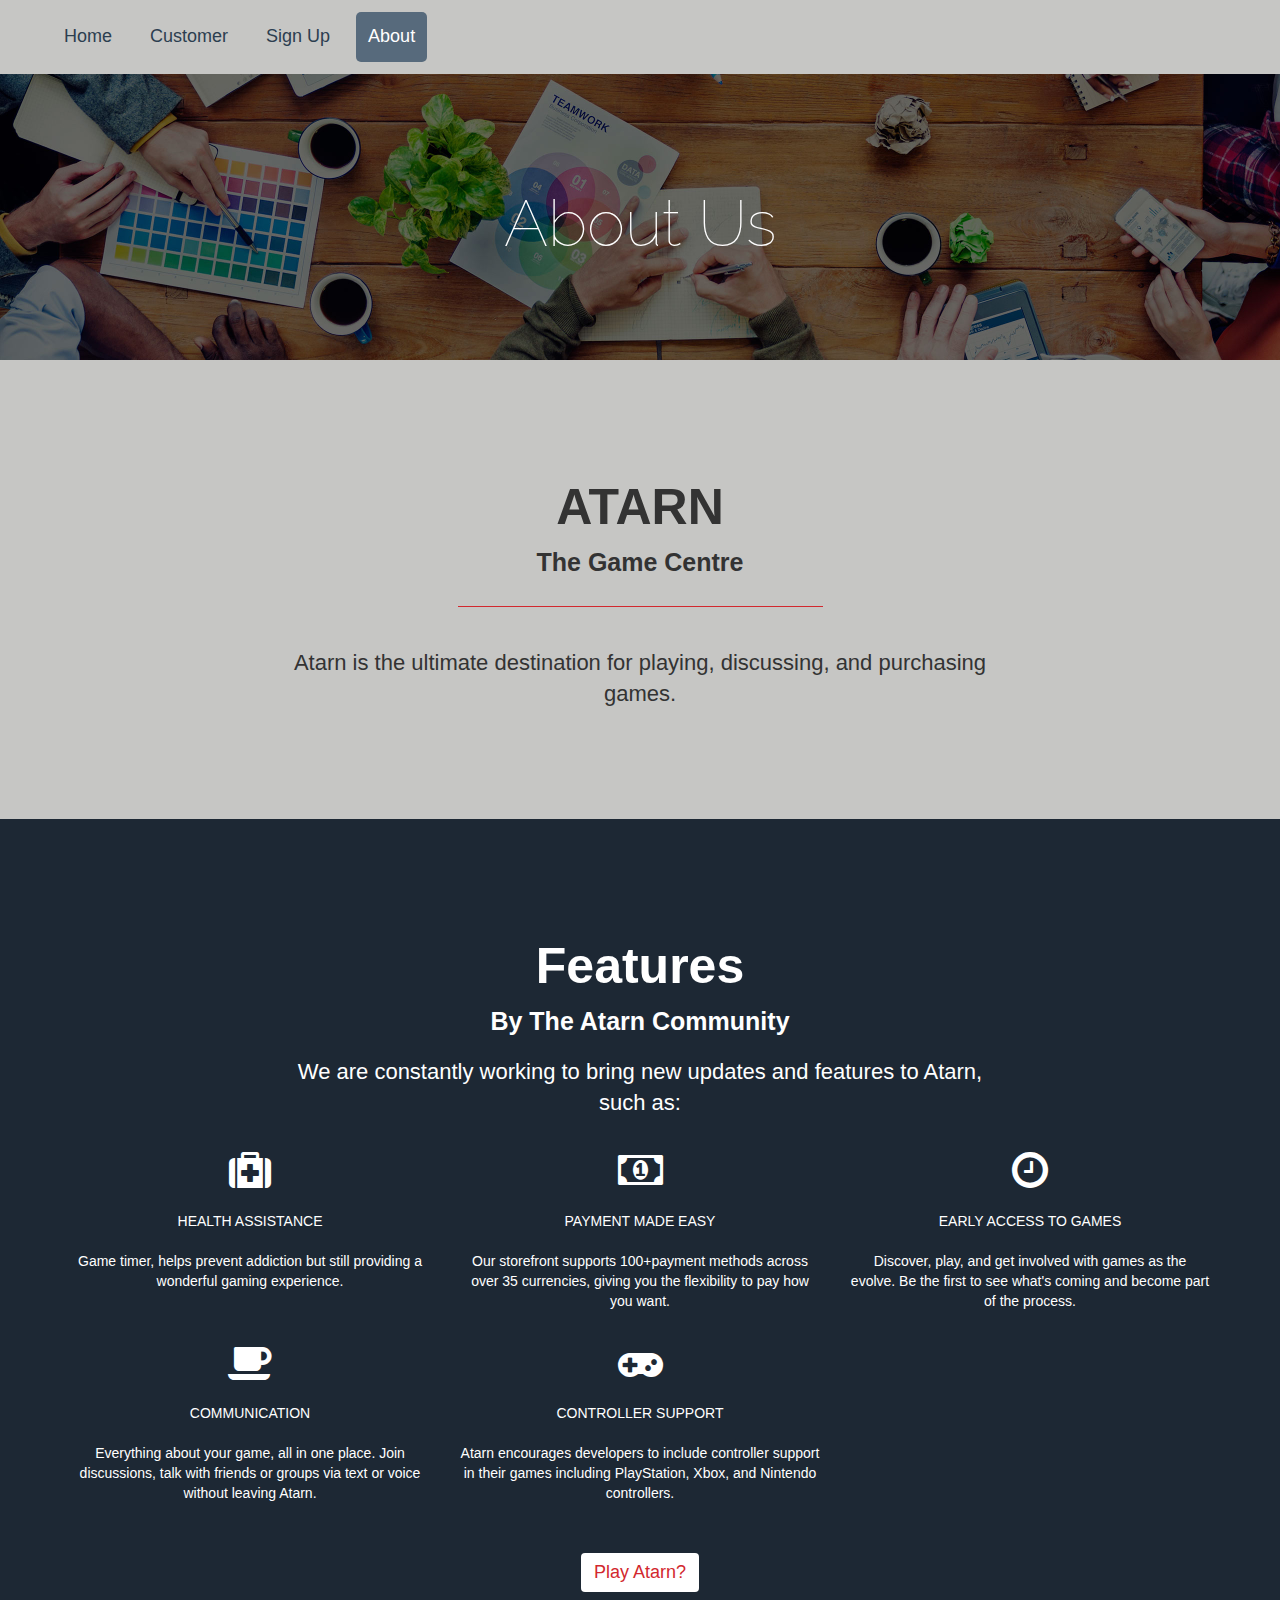
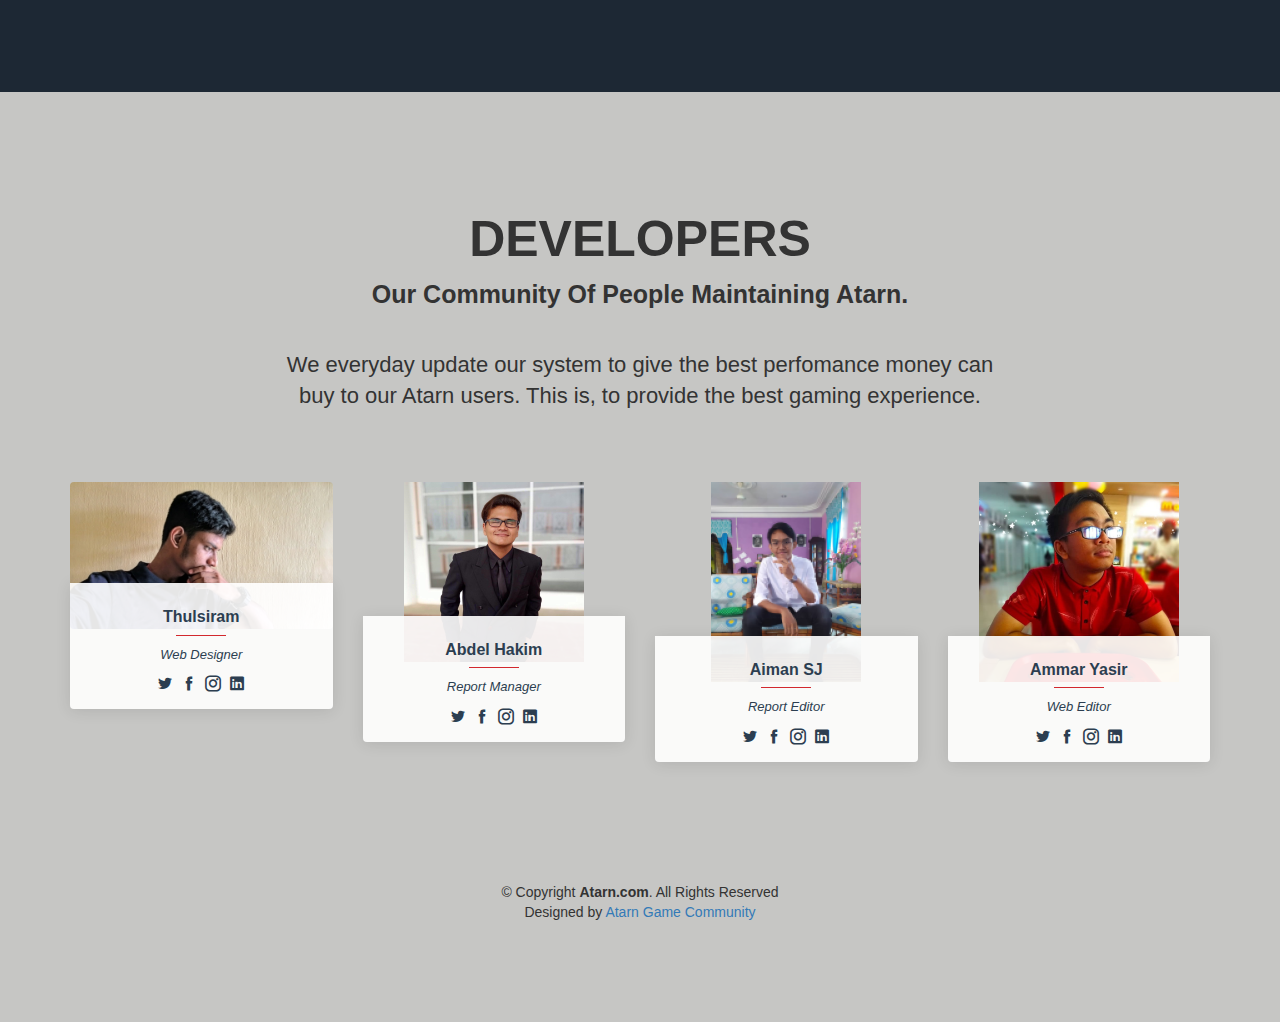
<file: AternStore/AternStore/about-us.html>
<!DOCTYPE html>
<html>
<html lang="en">
   <body>
<head>
    <meta charset="UTF-8">
    <meta name="viewport" content="width=device-width, initial-scale=1.0">
    <title>Atern Store | About</title>
    <link href="https://fonts.googleapis.com/css?family=Raleway" rel="stylesheet">
    <link rel="stylesheet" href="https://maxcdn.bootstrapcdn.com/font-awesome/4.6.3/css/font-awesome.min.css">
    <link rel="stylesheet" href="style/about-us.css">
    <link href="https://maxcdn.bootstrapcdn.com/bootstrap/3.3.6/css/bootstrap.min.css" rel="stylesheet">
    <script src="https://code.jquery.com/jquery-2.2.0.min.js" type="text/javascript"></script>
    <script src="https://maxcdn.bootstrapcdn.com/bootstrap/3.3.6/js/bootstrap.min.js"></script>
  <link href="assets/vendor/icofont/icofont.min.css" rel="stylesheet">
</head>
<header>        
   <ul>
   <a id="home" href="index.php">Home</a>
   <a id="customer" onclick="openForm()">Customer</a>
   <a id="signup" href="signup.php">Sign Up</a>
   <a id="creator" class="active" href="about-us.html">About</a>
</ul>
</header>
<body>


<div class="ct-pageWrapper" id="ct-js-wrapper">
<section class="company-heading intro-type" id="parallax-one">
   <div class="container">
      <div class="row product-title-info">
         <div class="col-md-12">
            <h1><br>
               About Us
            </h1>
         </div>
      </div>
   </div>
   <div class="parallax" id="parallax-cta" style="background-image:url(src/assets/hero.jpg);">
      &nbsp;
   </div>
</section>
<section class="story-section company-sections ct-u-paddingBoth100 paddingBothHalf noTopMobilePadding" id="section">
   <div class="container text-center">
      <h2>
         ATARN
      </h2>
      <h3>
         The Game Centre
      </h3>
      <div class="col-md-8 col-md-offset-2">
         <div class="red-border">
            &nbsp;
         </div>
         <p class="ct-u-size22 ct-u-fontWeight300 marginTop40">
            Atarn is the ultimate destination for playing, discussing, and purchasing games.
         </p>
         <!-- <a class="ct-u-marginTop60 btn btn-solodev-red btn-fullWidth-sm ct-u-size19" href="#">Learn More</a> -->
      </div>
   </div>
</section>
<section class="culture-section company-sections ct-u-paddingBoth100 paddingBothHalf noTopMobilePadding">
   <div class="container">
      <div class="col-md-8 col-md-offset-2">
         <h2>
            Features
         </h2>
         <h3>
            By The Atarn Community
         </h3>
         <p class="ct-u-size22 ct-u-fontWeight300 ct-u-marginBottom60">
            We are constantly working to bring new updates and features to Atarn, such as:
         </p>
         <br>
      </div>
      <div class="row ct-u-paddingBoth20">
         <div class="col-xs-6 col-md-4">
            <div class="company-icons-white">
               <i class="fa fa-medkit" aria-hidden="true"></i>
               <p>
                  HEALTH ASSISTANCE
               </p>
               <p class="company-icons-subtext hidden-xs">
                  Game timer, helps prevent addiction but still providing a wonderful gaming experience.
               </p>
            </div>
         </div>
         <div class="col-xs-6 col-md-4">
            <div class="company-icons-white">
               <i class="fa fa-money" aria-hidden="true"></i>
               <p>
                  PAYMENT MADE EASY
               </p>
               <p class="company-icons-subtext hidden-xs">
                  Our storefront supports 100+payment methods across over 35 currencies, giving you the flexibility to pay how you want.
            </div>
         </div>
         <div class="col-xs-6 col-md-4">
            <div class="company-icons-white">
               <i class="fa fa-clock-o" aria-hidden="true"></i>
               <p>
                  EARLY ACCESS TO GAMES
               </p>
               <p class="company-icons-subtext hidden-xs">
                  Discover, play, and get involved with games as the evolve. Be the first to see what's coming and become part of the process.
               </p>
               <br>
            </div>
         </div>
      </div>
      <div class="row ct-u-paddingBoth20">
         <div class="col-xs-6 col-md-4">
            <div class="company-icons-white">
               <i class="fa fa-coffee" aria-hidden="true"></i>
               <p>
                  COMMUNICATION
               </p>
               <p class="company-icons-subtext hidden-xs">
                  Everything about your game, all in one place. Join discussions, talk with friends or groups via text or voice without leaving Atarn.
               </p>
            </div>
         </div>
         <div class="col-xs-6 col-md-4">
            <div class="company-icons-white">
               <i class="fa fa-gamepad" aria-hidden="true"></i>
               <p>
                  CONTROLLER SUPPORT 
               </p>
               <p class="company-icons-subtext hidden-xs">
                  Atarn encourages developers to include controller support in their games including PlayStation, Xbox, and Nintendo controllers.
               </p>
            </div>
         </div>
      </div>
      <a class="ct-u-marginTop60 btn btn-solodev-red-reversed btn-fullWidth-sm ct-u-size19" href="index.php">Play Atarn?</a>
   </div>
</section>
<section class="customers-section company-sections ct-u-paddingBoth100 paddingBothHalf noTopMobilePadding">
<div class="container">
   <div class="col-md-8 col-md-offset-2">
      <h2>
         DEVELOPERS
      </h2>
      <h3>
         Our Community of People Maintaining Atarn.
      </h3>
      <p class="ct-u-size22 ct-u-fontWeight300 ct-u-marginBottom60 marginTop40">
         We everyday update our system to give the best perfomance money can buy to our Atarn users. This is, to provide the best gaming experience.
      </p>
   </div>
</div>
<br><br><br>
   <div>
      <section id="team" class="team">
         <div class="container">
      
           <div class="row" data-aos="fade-left">
      
             <div class="col-lg-3 col-md-6">
               <div class="member" data-aos="zoom-in" data-aos-delay="100">
                 <div class="pic"><img src="images/logic.png" class="img-fluid" alt=""></div>
                 <div class="member-info">
                   <h4>Thulsiram</h4>
                   <span>Web Designer</span>
                   <div class="social">
                     <a href=""><i class="icofont-twitter"></i></a>
                     <a href=""><i class="icofont-facebook"></i></a>
                     <a href=""><i class="icofont-instagram"></i></a>
                     <a href=""><i class="icofont-linkedin"></i></a>
                   </div>
                 </div>
               </div>
             </div>
      
             <div class="col-lg-3 col-md-6 mt-5 mt-md-0">
               <div class="member" data-aos="zoom-in" data-aos-delay="200">
                 <div class="pic"><img src="images/logo-target.png" class="img-fluid" alt=""></div>
                 <div class="member-info">
                   <h4>Abdel Hakim</h4>
                   <span>Report Manager</span>
                   <div class="social">
                     <a href=""><i class="icofont-twitter"></i></a>
                     <a href=""><i class="icofont-facebook"></i></a>
                     <a href=""><i class="icofont-instagram"></i></a>
                     <a href=""><i class="icofont-linkedin"></i></a>
                   </div>
                 </div>
               </div>
             </div>
      
             <div class="col-lg-3 col-md-6 mt-5 mt-lg-0">
               <div class="member" data-aos="zoom-in" data-aos-delay="300">
                 <div class="pic"><img src="images/logo-zeina.png" class="img-fluid" alt=""></div>
                 <div class="member-info">
                   <h4>Aiman SJ</h4>
                   <span>Report Editor</span>
                   <div class="social">
                     <a href=""><i class="icofont-twitter"></i></a>
                     <a href=""><i class="icofont-facebook"></i></a>
                     <a href=""><i class="icofont-instagram"></i></a>
                     <a href=""><i class="icofont-linkedin"></i></a>
                   </div>
                 </div>
               </div>
             </div>
      
             <div class="col-lg-3 col-md-6 mt-5 mt-lg-0">
               <div class="member" data-aos="zoom-in" data-aos-delay="400">
                 <div class="pic"><img src="images/client3.png" class="img-fluid" alt=""></div>
                 <div class="member-info">
                   <h4>Ammar Yasir</h4>
                   <span>Web Editor</span>
                   <div class="social">
                     <a href=""><i class="icofont-twitter"></i></a>
                     <a href=""><i class="icofont-facebook"></i></a>
                     <a href=""><i class="icofont-instagram"></i></a>
                     <a href=""><i class="icofont-linkedin"></i></a>
                   </div>
                 </div>
               </div>
             </div>
      
           </div>
      
         </div>
       </section>
      </div>
   <footer>
      <br><br><br><br><br><br>
   <div class="container">
      <div class="copyright">
        &copy; Copyright <strong><span>Atarn.com</span></strong>. All Rights Reserved
      </div>
      <div class="credits">
        Designed by <a href="">Atarn Game Community</a>
      </div>
    </div>
   </footer>
</main>
</body>
</html>
</file>
<file: AternStore/AternStore/style/about-us.css>
ul {
	font-weight: 300;
	display: flex;
    animation: transitionFromLeft 1200ms ease-in-out;
    position: fixed;
    background-color: #C6C6C4;
    width: 220vh;
    z-index: 1;
}

ul > a {
	cursor: pointer;
	list-style: none;
	text-decoration: none;
	margin: 12px 12px;
	margin-right: 2px;
	padding: 12px;
	text-align: center;
	font-size: 18px;
	color: #2c3e50;
	height: max-content;
	border-radius: 5px;
}

ul > a.active {
	background-color: rgb(87, 106, 124);
	color: white;
}

ul > a:hover {
	background-color: #34495e;
	color: white;
}

.separator-type, .title-type, .intro-type, .content-type .intro-type p {
    position: relative;
}
.intro-type .container {
    padding: 107px 0px 102px 0px !important;
}
#product-header-section, .intro-type .container {
    padding: 68px 15px 72px !important;
}
@media (min-width: 1630px)
.container {
    width: 1630px;
}
.parallax {
    background-attachment: inherit !important;
}
.parallax {
    background-attachment: inherit !important;
    background-repeat: repeat;
    background-size: cover;
    position: absolute;
    top: 0px;
    bottom: 0px;
    width: 100%;
    z-index: -10;
}

.company-heading h1 {
    margin-bottom: 30px;
    line-height: 90px;
    color: #fff;
    font-weight: 700 !important;
    text-align: center;
}
.seo-header, .product-header, .intro-type .container h1.white, .company-heading h1 {
    font-family: 'Raleway', sans-serif;
    font-weight: 100 !important;
    text-transform: capitalize;
    font-size: 65px;
    margin-bottom: 20px;
}
.company-sections h2, .careers-sections h2, .perks-section h2 {
    font-weight: 800;
    font-size: 50px;
}
.company-sections h2, .company-sections h3, .careers-sections h2, .perks-section h2 {
    font-family: 'proxima-nova', sans-serif;
}
.company-sections h3 {
    font-size: 25px;
    font-weight: 700;
    margin: 14px 0;
    font-family: 'proxima-nova', sans-serif;
    text-transform: capitalize;
}
.red-border {
    width: 50%;
    border-bottom: 1px solid #d2282e;
    margin: 0 auto;
    height: 16px;
}
.company-sections p {
    margin-top: 20px;
}
.ct-u-size22 {
    font-size: 22px;
}
.ct-u-fontWeight300 {
    font-weight: 300;
}
.marginTop40 {
    margin-top: 40px !important;
}
.ct-u-paddingBoth100 {
    padding: 100px 15px;
}
.story-section {
    background-color: #C6C6C4;
}
.culture-section {
    background: linear-gradient(rgba(0, 0, 0, 0.45),rgba(0, 0, 0, 0.45)), url(https://www.solodev.com/assets/culture.jpg) top no-repeat;
    background-color: #34495E; 
     color: #F7F9F8; 
}
.customers-section{
    background-color: #C6C6C4;
}
.company-sections, .careers-sections, .left-headquarter-section-img, .right-headquarter-section-img {
    text-align: center;
}
.ct-u-paddingBoth100 {
    padding: 100px 15px;
}
.company-sections h2, .careers-sections h2, .perks-section h2 {
    font-weight: 800;
    font-size: 50px;
}
.company-sections h2, .company-sections h3, .careers-sections h2, .perks-section h2 {
    font-family: 'proxima-nova', sans-serif;
}
.slick-slider {
    margin-bottom: 0;
}
.slick-slider {
    position: relative;
    display: block;
    -moz-box-sizing: border-box;
    box-sizing: border-box;
    -webkit-user-select: none;
    -moz-user-select: none;
    -ms-user-select: none;
    user-select: none;
    -webkit-touch-callout: none;
    -khtml-user-select: none;
    -ms-touch-action: pan-y;
    touch-action: pan-y;
    -webkit-tap-highlight-color: transparent;
}
.slick-slider .slick-track, .slick-slider .slick-list {
    -webkit-transform: translate3d(0, 0, 0);
    -moz-transform: translate3d(0, 0, 0);
    -ms-transform: translate3d(0, 0, 0);
    -o-transform: translate3d(0, 0, 0);
    transform: translate3d(0, 0, 0);
}
.slick-list {
    position: relative;
    display: block;
    overflow: hidden;
    margin: 0;
    padding: 0;
}
.slick-track {
    position: relative;
    top: 0;
    left: 0;
    display: block;
}
.slider .item {
    overflow: hidden;
}
.slick-slide {
    display: none;
    float: left;
    height: 100%;
    min-height: 1px;
}
.team {
    background:#C6C6C4;;
  }
  
  .team .member {
    text-align: center;
    margin-bottom: 80px;
    position: relative;
  }
  
  .team .member .pic {
    border-radius: 4px;
    overflow: hidden;
  }
  
  .team .member img {
    transition: all ease-in-out 0.4s;
  }
  
  .team .member:hover img {
    transform: scale(1.1);
  }
  
  .team .member .member-info {
    position: absolute;
    bottom: -80px;
    left: 0px;
    right: 0px;
    background: rgba(255, 255, 255, 0.9);
    padding: 15px 0;
    border-radius: 0 0 4px 4px;
    box-shadow: 0px 2px 15px rgba(0, 0, 0, 0.1);
  }
  
  .team .member h4 {
    font-weight: 700;
    margin-bottom: 10px;
    font-size: 16px;
    color: #2c3e50;
    position: relative;
    padding-bottom: 10px;
  }
  
  .team .member h4::after {
    content: '';
    position: absolute;
    display: block;
    width: 50px;
    height: 1px;
    background: #d2282e;
    bottom: 0;
    left: calc(50% - 25px);
  }
  
  .team .member span {
    font-style: italic;
    display: block;
    font-size: 13px;
    color: #2c3e50;
  }
  
  .team .member .social {
    margin-top: 10px;
  }
  
  .team .member .social a {
    transition: color 0.3s;
    color: #2c3e50;
  }
  
  .team .member .social a:hover {
    color: #01036f;
  }
  
  .team .member .social i {
    font-size: 16px;
    margin: 0 2px;
  }
.logos {
    margin-right: -5px;
    margin-left: -5px;
}
ul.logos li {
    cursor: pointer;
}
.logos > li {
    float: left;
    width: 16.66666%;
    padding: 5px;
}
.logos .logos-inner {
    position: relative;
}
.slick-slide img {
    display: inline-block;
}
.logo-image {
    position: relative;
    width: 100%;
}
ul.logos li {
    cursor: pointer;
}
.logos > li {
    float: left;
    width: 16.66666%;
    padding: 5px;
}
.logos .logos-inner {
    position: relative;
}
.slick-slide img {
    display: inline-block;
}
img {
    display: inline-block;
    max-width: 100%;
    vertical-align: middle;
}
.fa {
  font-size: 42px;
}
.btn-solodev-red-reversed {
    background-color: #fff;
    color: #d2282e;
    -webkit-transition: all 0.3s ease;
    transition: all 0.3s ease;
    padding: 12px 35px;
}
.btn, .btn-blk {
    font-size: 18px !Important;
}
a:hover, a:focus {
    text-decoration: none;
}
.ct-u-size19 {
 margin-top: 40px; 
}
a:hover {
    color: #000;
}
section.clients-home .clients-logos .client-logos-repeater {
    height: 260px;
    border-right: 1px solid #ccc;
    border-bottom: 1px solid #ccc;
    cursor: pointer;
}

section.clients-home .clients-logos .client-logos-repeater img {
    position: absolute;
    top: 0;
    bottom: 0;
    margin: auto;
    left: 0;
    right: 0;
}
.logo-title {
    position: absolute;
    display: none;
    top: 0px;
    left: 0px;
    width: 100%;
    height: 100%;
    font-size: 16px;
    font-weight: 700;
    line-height: 16px;
    text-transform: uppercase;
    color: #FFF;
    background-color: #0079c2;
}
.ct-u-paddingBottom100 {
  margin-top: 40px;
}
.culture-section {
  background-size: cover;
  color: #fff;
}
</file>
